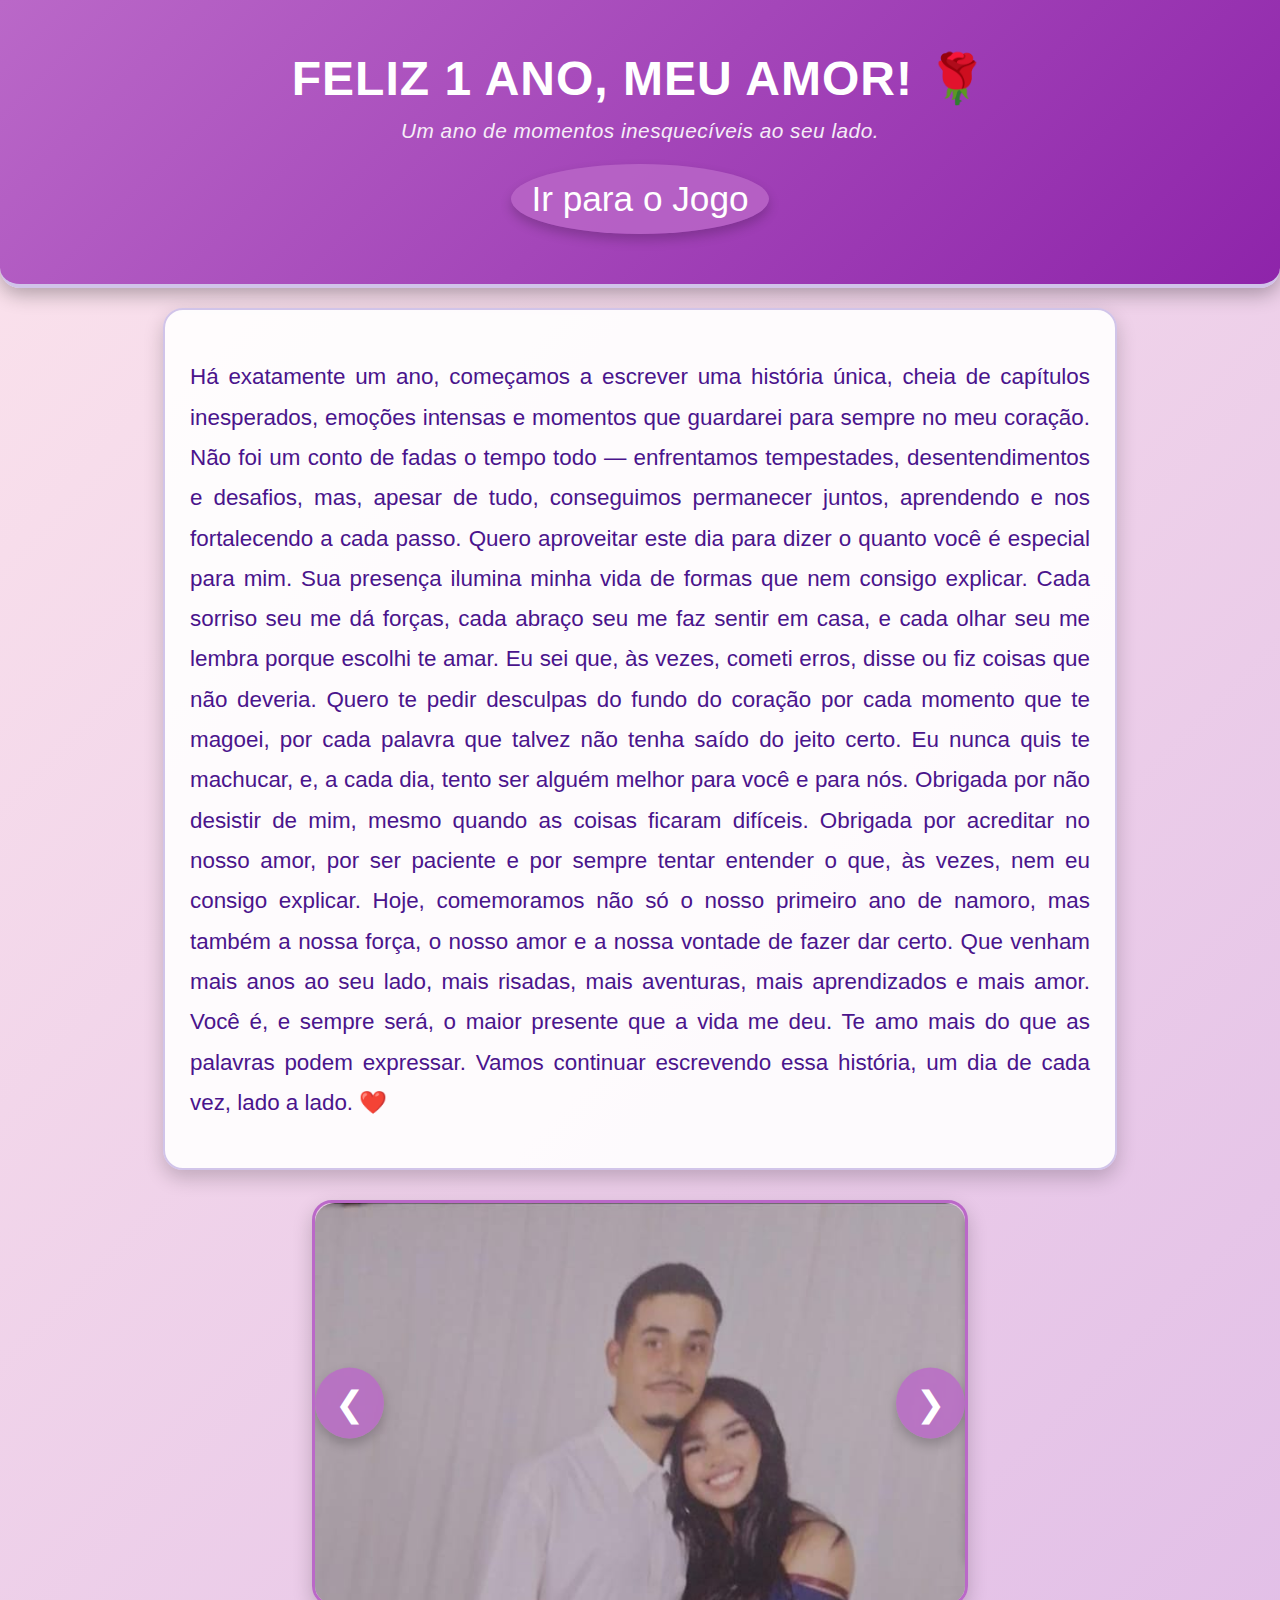
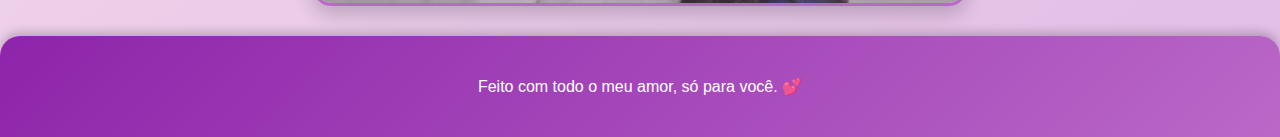
<file: index.html>
<!DOCTYPE html>
<html lang="pt-br">
<head>
    <meta charset="UTF-8">
    <meta name="viewport" content="width=device-width, initial-scale=1.0">
    <title>1 Ano de Amor ❤️</title>
    <link rel="stylesheet" href="namoro.css">
</head>
<body>
    <header>
        <h1>Feliz 1 Ano, Meu Amor! 🌹</h1>
        <p class="subtitulo">Um ano de momentos inesquecíveis ao seu lado.</p>

        <!-- Adicionando o botão abaixo do título -->
        <button id="jogoButton">Ir para o Jogo</button>
    </header>
    <main>
        <section class="texto">
            <p>Há exatamente um ano, começamos a escrever uma história única, cheia de capítulos inesperados, emoções intensas e momentos que guardarei para sempre no meu coração. Não foi um conto de fadas o tempo todo — enfrentamos tempestades, desentendimentos e desafios, mas, apesar de tudo, conseguimos permanecer juntos, aprendendo e nos fortalecendo a cada passo.

                Quero aproveitar este dia para dizer o quanto você é especial para mim. Sua presença ilumina minha vida de formas que nem consigo explicar. Cada sorriso seu me dá forças, cada abraço seu me faz sentir em casa, e cada olhar seu me lembra porque escolhi te amar.
                
                Eu sei que, às vezes, cometi erros, disse ou fiz coisas que não deveria. Quero te pedir desculpas do fundo do coração por cada momento que te magoei, por cada palavra que talvez não tenha saído do jeito certo. Eu nunca quis te machucar, e, a cada dia, tento ser alguém melhor para você e para nós.
                
                Obrigada por não desistir de mim, mesmo quando as coisas ficaram difíceis. Obrigada por acreditar no nosso amor, por ser paciente e por sempre tentar entender o que, às vezes, nem eu consigo explicar.
                
                Hoje, comemoramos não só o nosso primeiro ano de namoro, mas também a nossa força, o nosso amor e a nossa vontade de fazer dar certo. Que venham mais anos ao seu lado, mais risadas, mais aventuras, mais aprendizados e mais amor.
                
                Você é, e sempre será, o maior presente que a vida me deu. Te amo mais do que as palavras podem expressar. Vamos continuar escrevendo essa história, um dia de cada vez, lado a lado. ❤️</p>
        </section>
        <section class="carrossel-container">
            <div class="carrossel">
                <div class="slides">
                    <img src="WhatsApp Image 2025-01-05 at 17.06.24.jpeg" alt="Foto 1">
                    <img src="WhatsApp Image 2025-01-05 at 17.12.13.jpeg" alt="Foto 2">
                    <img src="WhatsApp Image 2025-01-05 at 17.12.14.jpeg" alt="Foto 3">
                    <img src="WhatsApp Image 2025-01-05 at 17.12.14 (1).jpeg" alt="Foto 4">

                    <img src="WhatsApp Image (1).jpeg" alt="Foto 5">
                    <img src="WhatsApp Image 2025-01-05 (2).jpeg" alt="Foto 6">
                    <img src="WhatsApp Image (3).jpeg" alt="Foto 7">
                    <img src="WhatsApp Image (4).jpeg" alt="Foto 8">

                    <img src="WhatsApp Image (5).jpeg" alt="Foto 9">
                    <img src="WhatsApp Image (6).jpeg" alt="Foto 10">
                    <img src="WhatsApp Image (7).jpeg" alt="Foto 11">
                    <img src="WhatsApp Image(8).jpeg" alt="Foto 12">

                    <img src="WhatsApp Image (9).jpeg" alt="Foto 13">
                    <img src="WhatsApp Image (10).jpeg" alt="Foto 14">
                    <img src="WhatsApp Image (11).jpeg"alt="Foto 15">
                    <img src="WhatsApp Image (12).jpeg" alt="Foto 16">

                    <img src="WhatsApp Image (13).jpeg" alt="Foto 17">
                    <img src="WhatsApp Image (14).jpeg" alt="Foto 18">
                    <img src="WhatsApp Image (15).jpeg"alt="Foto 19">
                    <img src="WhatsApp Image (16).jpeg" alt="Foto 20">

                    <img src="WhatsApp Image (17).jpeg" alt="Foto 21">
                    <img src="WhatsApp Image (18).jpeg" alt="Foto 22">
                    <img src="WhatsApp Image (19).jpeg"alt="Foto 23">
                    <img src="WhatsApp Image (20).jpeg" alt="Foto 24">

                    <img src="WhatsApp Image (21).jpeg" alt="Foto 25">
                    <img src="WhatsApp Image (22).jpeg" alt="Foto 26">
                    <img src="WhatsApp Image (23).jpeg"alt="Foto 27">
                    <img src="WhatsApp Image (24).jpeg" alt="Foto 28">

                    <img src="WhatsApp Image (25).jpeg" alt="Foto 29">
                    <img src="WhatsApp Image (26).jpeg" alt="Foto 30">
                    <img src="WhatsApp Image (27).jpeg"alt="Foto 31">
                    <img src="WhatsApp Image (28).jpeg" alt="Foto 32">

                    <img src="WhatsApp Image (29).jpeg" alt="Foto 33">
                    <img src="WhatsApp Image (30).jpeg" alt="Foto 34">
                    <img src="WhatsApp Image (31).jpeg"alt="Foto 35">
                </div>
            </div>
            <div class="botoes">
                <button class="prev" onclick="prevSlide()">&#10094;</button>
                <button class="next" onclick="nextSlide()">&#10095;</button>
            </div>
        </section>
    </main>
    <footer>
        <p>Feito com todo o meu amor, só para você. 💕</p>
    </footer>
    
    <!-- Aqui está o seu botão -->
    <script>
        document.getElementById("jogoButton").addEventListener("click", function() {
            // Substitua pelo caminho do arquivo do jogo (se estiver na mesma pasta, basta usar "jogo.html")
            window.location.href = "jogo.html";
        });
    </script>
</body>
</html>
</file>
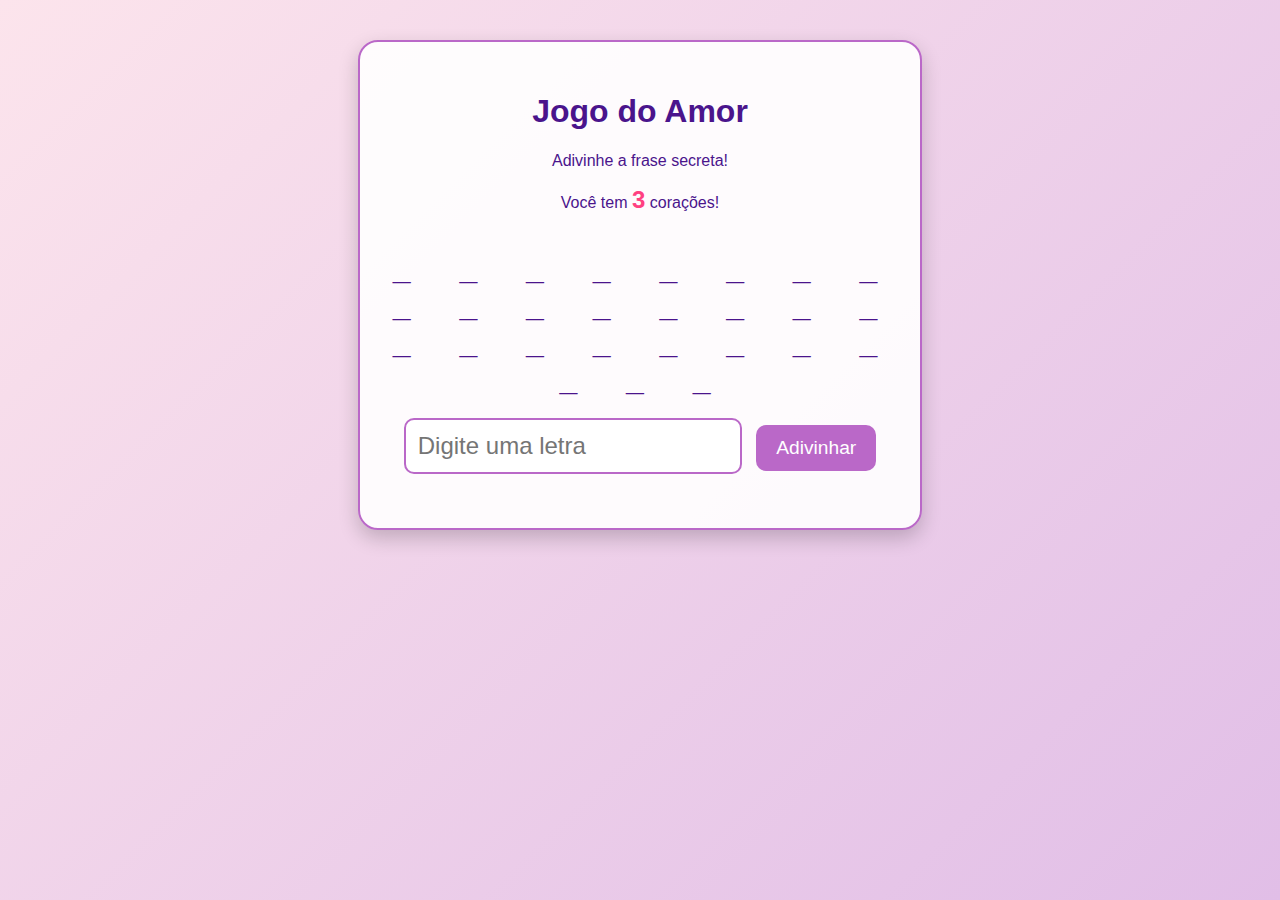
<file: jogo.html>
<!DOCTYPE html>
<html lang="pt-br">
<head>
    <meta charset="UTF-8">
    <meta name="viewport" content="width=device-width, initial-scale=1.0">
    <title>Jogo do Amor</title>
    <link rel="stylesheet" href="jogo.css">
</head>
<body>
    <div class="game-container">
        <h1>Jogo do Amor</h1>
        <p>Adivinhe a frase secreta!</p>
        <p>Você tem <span id="hearts">3</span> corações!</p>
        <div id="word-display"></div> <!-- Não definindo um valor inicial aqui -->
        <input type="text" id="letter-input" maxlength="1" placeholder="Digite uma letra">
        <button id="guess-button">Adivinhar</button>
        <p id="message"></p>
    </div>

    <script src="jogo.js"></script>
</body>
</html>
</file>
<file: namoro.css>
/* Estilização global */
body {
    font-family: 'Poppins', sans-serif;
    margin: 0;
    padding: 0;
    min-height: 100vh;
    display: flex;
    flex-direction: column;
    background: linear-gradient(135deg, #fce4ec, #e1bee7);
    color: #4a148c;
    text-align: center;
    overflow-x: hidden; /* Impede que a barra de rolagem horizontal apareça */
}

/* Cabeçalho */
header {
    padding: 50px 30px;
    color: #fff;
    background: linear-gradient(135deg, #ba68c8, #8e24aa);
    box-shadow: 0 6px 20px rgba(0, 0, 0, 0.3);
    border-bottom: 4px solid #d1c4e9;
    border-radius: 0 0 20px 20px;
    animation: fadeIn 1.5s ease-in-out;
}

@keyframes fadeIn {
    0% { opacity: 0; }
    100% { opacity: 1; }
}

h1 {
    font-size: 3rem;
    margin: 0;
    font-weight: 600;
    text-transform: uppercase;
    letter-spacing: 1px;
}

.subtitulo {
    font-size: 1.3rem;
    margin-top: 12px;
    font-style: italic;
    opacity: 0.9;
    letter-spacing: 0.5px;
}

/* Texto */
.texto {
    padding: 25px;
    margin: 20px auto;
    max-width: 900px;
    background: rgba(255, 255, 255, 0.9);
    border-radius: 20px;
    box-shadow: 0 8px 20px rgba(0, 0, 0, 0.2);
    border: 2px solid #d1c4e9;
    transition: all 0.3s ease-in-out;
}

.texto:hover {
    transform: translateY(-5px);
    box-shadow: 0 12px 30px rgba(0, 0, 0, 0.3);
}

.texto p {
    font-size: 1.4rem;
    line-height: 1.8;
    color: #4a148c;
    margin-bottom: 20px;
    text-align: justify;
}

/* Carrossel */
.carrossel-container {
    position: relative;
    max-width: 650px;
    margin: 30px auto;
    overflow: hidden;
    border-radius: 20px;
    box-shadow: 0 8px 20px rgba(0, 0, 0, 0.2);
    border: 3px solid #ba68c8;
    height: 400px; /* Define a altura do carrossel como fixa */
}

.carrossel .slides {
    display: flex;
    transition: transform 0.5s ease-in-out;
}

.carrossel img {
    flex-shrink: 0;
    width: 100%;
    height: 100%; /* Define a altura das imagens para preencher o contêiner */
    object-fit: cover; /* Garante que as imagens cubram toda a área do carrossel, mantendo a proporção */
    background-color: #f4f4f4;
    border-radius: 20px;
    box-shadow: 0 4px 10px rgba(0, 0, 0, 0.2);
}

/* Botões */
.botoes {
    position: absolute;
    top: 50%;
    width: 100%;
    display: flex;
    justify-content: space-between;
    transform: translateY(-50%);
}

button {
    background: rgba(186, 104, 200, 0.8);
    border: none;
    font-size: 2.2rem;
    color: #fff;
    padding: 15px 20px;
    border-radius: 50%;
    cursor: pointer;
    box-shadow: 0 6px 12px rgba(0, 0, 0, 0.2);
    transition: all 0.3s ease;
}

button:hover {
    background: #8e24aa;
    color: #ffd740;
    transform: scale(1.1) rotate(15deg);
}

/* Rodapé */
footer {
    margin-top: auto;
    background: linear-gradient(135deg, #8e24aa, #ba68c8);
    color: #fff;
    padding: 25px;
    font-size: 1rem;
    box-shadow: 0 -4px 10px rgba(0, 0, 0, 0.2);
    text-align: center;
    border-radius: 20px 20px 0 0;
}

/* Ajustes responsivos */
@media (max-width: 768px) {
    .carrossel-container {
        max-width: 90%;
    }

    .texto {
        padding: 15px;
    }

    h1 {
        font-size: 2rem;
    }
}
</file>
<file: jogo.css>
/* Estilização global */
body {
    font-family: 'Poppins', sans-serif;
    margin: 0;
    padding: 0;
    min-height: 100vh;
    display: flex;
    flex-direction: column;
    background: linear-gradient(135deg, #fce4ec, #e1bee7);
    color: #4a148c;
    text-align: center;
    overflow-x: hidden; /* Impede que a barra de rolagem horizontal apareça */
}

/* Container do jogo */
.game-container {
    background-color: rgba(255, 255, 255, 0.9);
    padding: 30px;
    margin: 40px auto;
    max-width: 500px;
    border-radius: 20px;
    box-shadow: 0 8px 20px rgba(0, 0, 0, 0.2);
    border: 2px solid #ba68c8;
    text-align: center;
    animation: fadeIn 1.5s ease-in-out;
}

/* Animação de fade-in */
@keyframes fadeIn {
    0% { opacity: 0; }
    100% { opacity: 1; }
}

/* Corações */
#hearts {
    color: #ff4081;
    font-weight: bold;
    font-size: 1.5rem;
}

/* Exibição da palavra */
#word-display {
    font-size: 2rem;
    margin: 20px 0;
    font-weight: 600;
    letter-spacing: 10px; /* Ajusta o espaçamento entre as letras */
    word-spacing: 20px;  /* Espaço entre as palavras */
    display: inline-block;
}

/* Estilo do input */
input {
    padding: 12px;
    font-size: 1.5rem;
    margin-right: 10px;
    border: 2px solid #ba68c8;
    border-radius: 10px;
    transition: border-color 0.3s ease;
}

input:focus {
    border-color: #8e24aa;
    outline: none;
}

/* Botão de adivinhar */
button {
    padding: 12px 20px;
    font-size: 1.2rem;
    background-color: #ba68c8;
    color: white;
    border: none;
    border-radius: 10px;
    cursor: pointer;
    transition: background-color 0.3s ease;
}

button:hover {
    background-color: #8e24aa;
}

button:focus {
    outline: none;
}

/* Mensagens */
#message {
    font-size: 1.5rem;
    color: #ff4081;
    margin-top: 20px;
    font-weight: 600;
}
</file>
